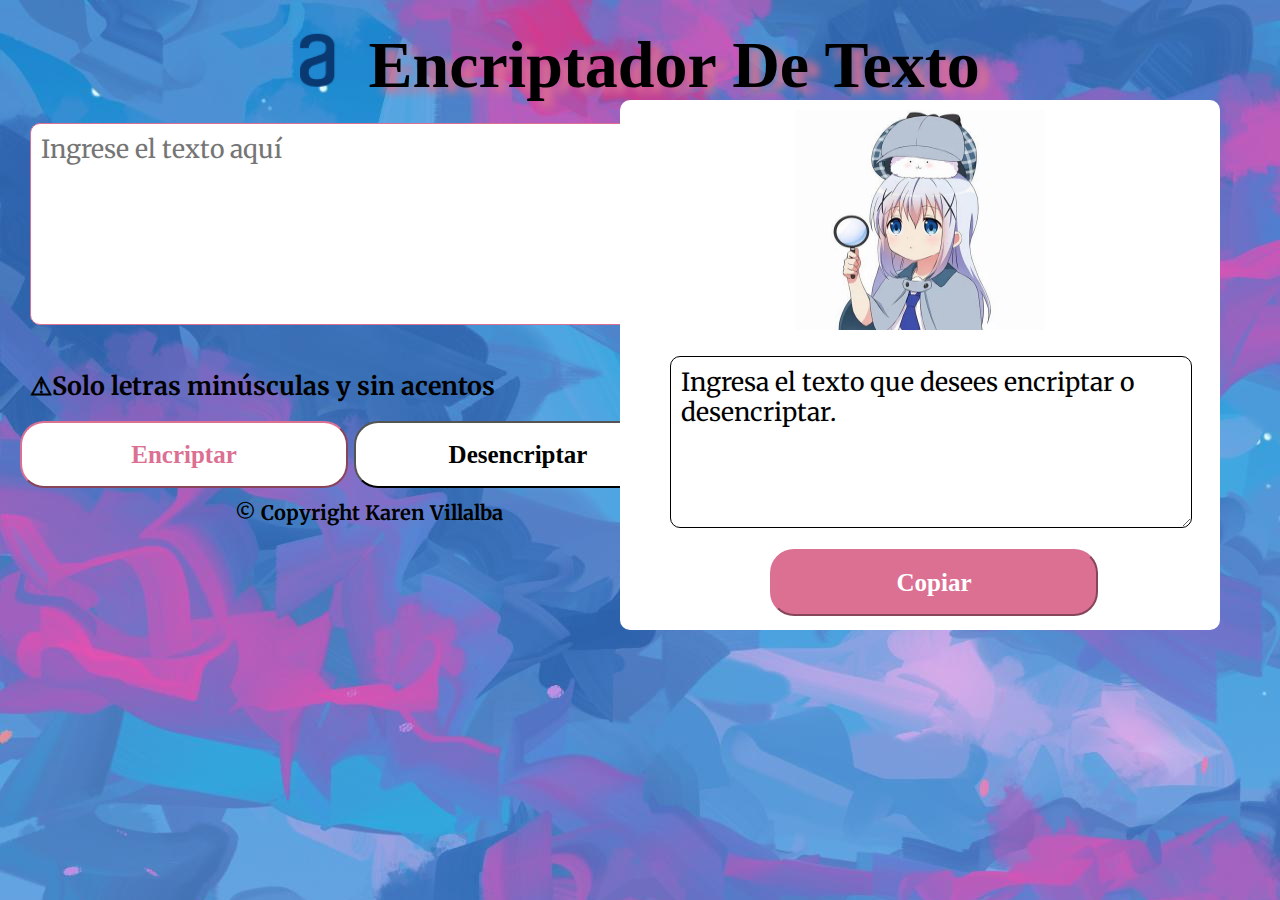
<file: index.html>
<!DOCTYPE html>
<html lang="en">
<head>
    <meta charset="UTF-8">
    <meta http-equiv="X-UA-Compatible" content="IE=edge">
    <meta name="viewport" contentcd ="width=device-width, initial-scale=1.0">
    <link rel="stylesheet" href="css/style.css">
    <link rel="stylesheet" href="css/reset.css">
    <link rel="icon" type="image" href="../Encriptador/imagenes/lupa.png">
    <link rel="preconnect" href="https://fonts.googleapis.com">
    <link rel="preconnect" href="https://fonts.gstatic.com" crossorigin>
    <link href="https://fonts.googleapis.com/css2?family=Merriweather:wght@300&display=swap" rel="stylesheet">
    <title>Encriptador de Texto</title>
</head>
<body>
    <header>
        <h1 id="titulo"><img class="vector" src="imagenes/Vector.png">Encriptador De Texto</h1>
    </header>
    <main>
        <section class="principal">
            <textarea type="text" class="text" cols="40" rows="6" placeholder="Ingrese el texto aquí"></textarea>
            <h6 class="aviso">&#9888;Solo letras minúsculas y sin acentos</h6>
            <div>
                <button type="button" class="button1" id="reproductor" onclick="btnencriptar()">Encriptar</button>
                <button type="button" class="button2" id="reproductor1" onclick="btdesencriptar()">Desencriptar</button>
                <h1 class="titulo2">&copy Copyright Karen Villalba</h1>
            </div>
        </section>
        <aside>
            <section class="seccion">
                <img class="imagen" onclick="imagen()" src="imagenes/imagen.png">
                <textarea type="text" id="input" cols="40" rows="6" class="text-area" >Ingresa el texto que desees encriptar o desencriptar.</textarea>
             <div>
                 <button type="button" class="button3" id="reproductor2" onclick="copy()">Copiar</button>
             </div>
            </section> 
        </aside>
    </main>
    <script src="js/script.js"></script>
</body>
</html>
</file>
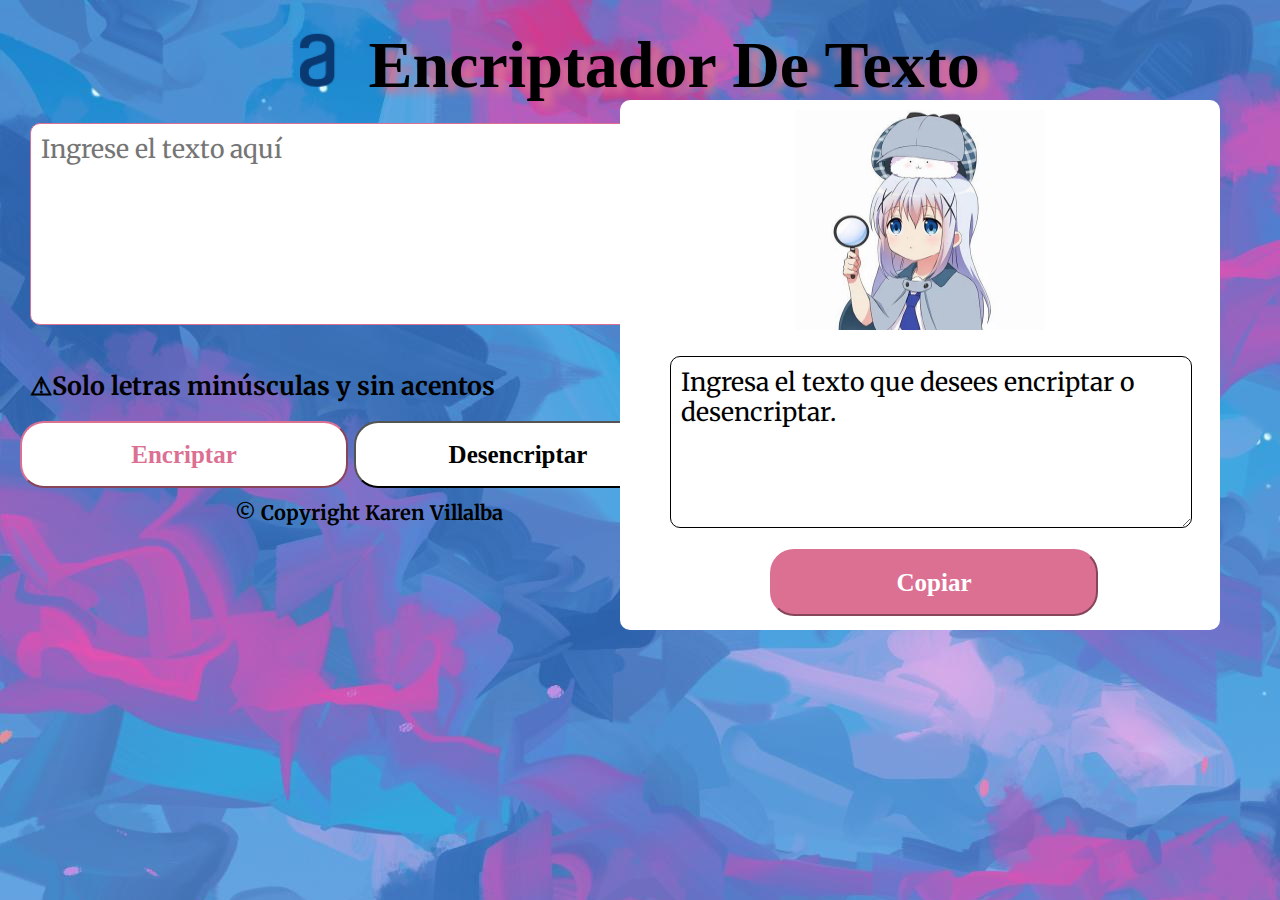
<file: html/index.html>
<!DOCTYPE html>
<html lang="en">
<head>
    <meta charset="UTF-8">
    <meta http-equiv="X-UA-Compatible" content="IE=edge">
    <meta name="viewport" content="width=device-width, initial-scale=1.0">
    <link rel="stylesheet" href="../css/style.css">
    <link rel="stylesheet" href="../css/reset.css">
    <link rel="icon" type="image" href="../imagenes/lupa.png">
    <link rel="preconnect" href="https://fonts.googleapis.com">
    <link rel="preconnect" href="https://fonts.gstatic.com" crossorigin>
    <link href="https://fonts.googleapis.com/css2?family=Merriweather:wght@300&display=swap" rel="stylesheet">
    <title>Encriptador de Texto</title>
</head>
<body>
    <header>
        <h1 id="titulo"><img class="vector" src="../imagenes/Vector.png">Encriptador De Texto</h1>
    </header>
    <main>
        <section class="principal">
            <textarea type="text" class="text" cols="40" rows="6" placeholder="Ingrese el texto aquí"></textarea>
            <h6 class="aviso">&#9888;Solo letras minúsculas y sin acentos</h6>
            <div>
                <button type="button" class="button1" id="reproductor" onclick="btnencriptar()">Encriptar</button>
                <button type="button" class="button2" id="reproductor1" onclick="btdesencriptar()">Desencriptar</button>
                <h1 class="titulo2">&copy Copyright Karen Villalba</h1>
            </div>
        </section>
        <aside>
            <section class="seccion">
                <img class="imagen" onclick="imagen()" src="../imagenes/imagen.png">
                <textarea type="text" id="input" cols="40" rows="6" class="text-area" >Ingresa el texto que desees encriptar o desencriptar.</textarea>
             <div>
                 <button type="button" class="button3" id="reproductor2" onclick="copy()">Copiar</button>
             </div>
            </section> 
        </aside>
    </main>

    <script src="../js/script.js"></script>
</body>
</html>
</file>
<file: css/style.css>
body {
    background: url(../imagenes/fondo.jpg);
}
* {
    margin: 0;
    font-size: 25px;
    line-height: 120%;
    font-family: 'Merriweather', serif;

}
/* Encabezado */
.vector {
    position: static;
    margin: 35px 30px 0px 0px;
}
#titulo {
    text-align: center;
    font-size: 60px;
    font-weight: bold;
    text-shadow: 10px 5px 8px palevioletred;
}
#titulo:hover {
    transform: scale(1.1);
}
.titulo2 {
    text-align: center;
    font-size: 20px;
    font-weight: bold;
}
/* Parte Central */
main {
    display: flex;
    flex-direction: row;
}
.text {
    margin-top: 50px;
    margin: 30px;
    padding: 10px;
    border-color: palevioletred;
    border-radius: 10px;
}
.text:hover {
    box-shadow: 0 8px 16px 0 black;
}
.aviso {
    margin: 10px 0px 10px 30px;
    font-weight: bold;
}
/* Parte Lateral */
aside {
    position: absolute;
    width: 600px;
    height: 530px;
    top: 100px;
    right: 60px;
    background-color: white;
    border-radius: 10px;
}
.mensaje1 {
    text-align: center;
    font-size: 24px;
    font-weight: 700;
    line-height: 120%;
    align-items: center;   
}
.seccion {
    width: 80%;
    height: 100px;
}
.imagen {
    width: 250px;
    height: 220px;
    margin: 10px 175px 5px 175px;
    padding: 0px;
    cursor: pointer;
}
.imagen:hover {
    box-shadow: 0 8px 16px 0 black;
}
.text-area {
    width: 500px;
    height: 150px;
    padding: 10px;
    margin: 15px  50px 5px 50px;
    border-color: black;
    border-radius: 10px;
}
.text-area:hover {
    box-shadow: 0 8px 16px 0 black;
}
/* Botones */
button {
    position: static;
    width: 328px;
    height: 67px;
    left: 0px;
    top: 0px;
    border-radius: 24px;
    font-family: 'Inter';
    font-style: normal;
    font-weight: bold;
    font-size: 25px;
    line-height: 19px;
    text-align: center;
}
.button1 {
    margin: 10px 0px 10px 20px;
    background-color: white;
    border-color: palevioletred;
    color: palevioletred;
    transition: 1s all;
    cursor: pointer;
}
.button1:hover {
    background: palevioletred;
    color: white;
    transform: scale(1.1);
}
.button2 {
    background-color: white;
    border-color:  black;
    color: black;
    transition: 1s all;
    cursor: pointer;
}
.button2:hover {
    background: black;
    color: white;
    transform: scale(1.1);
}
.button3 {
    position: static;
    border-radius: 24px;
    background-color: palevioletred;
    border-color: palevioletred;
    color: white;
    margin: 10px 30px 10px 150px;
    transition: 1s all;
    cursor: pointer;
}
.button3:hover {
    background: white;
    color: palevioletred;
    transform: scale(1.1);
}
/* Se utiliza solo para la parte de JavaScript */
.fadeOut {
    opacity: 0;
    transition: 0.5s;
}
</file>
